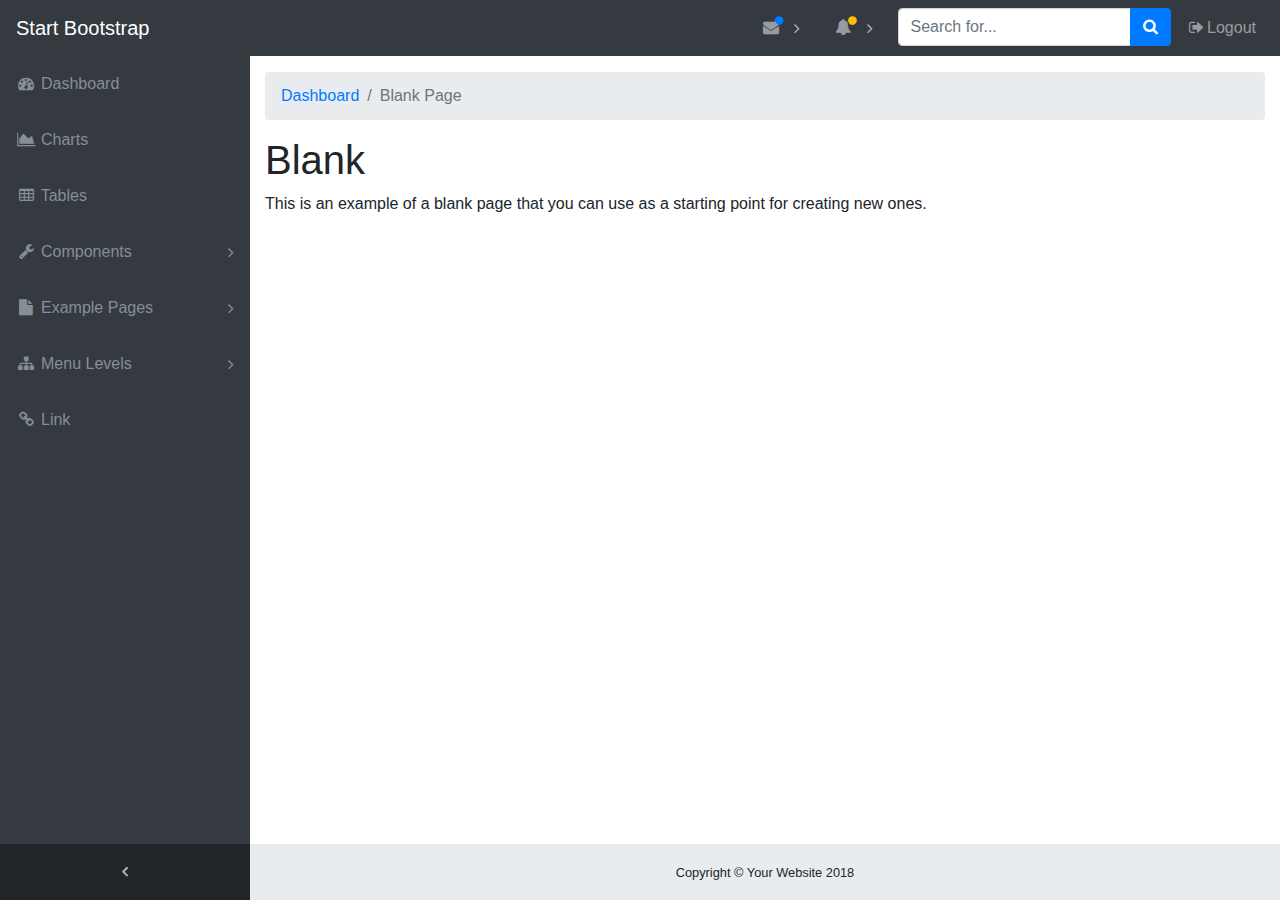
<file: admin/blank.html>
<!DOCTYPE html>
<html lang="en">

<head>
  <meta charset="utf-8">
  <meta http-equiv="X-UA-Compatible" content="IE=edge">
  <meta name="viewport" content="width=device-width, initial-scale=1, shrink-to-fit=no">
  <meta name="description" content="">
  <meta name="author" content="">
  <title>SB Admin - Start Bootstrap Template</title>
  <!-- Bootstrap core CSS-->
  <link href="vendor/bootstrap/css/bootstrap.min.css" rel="stylesheet">
  <!-- Custom fonts for this template-->
  <link href="vendor/font-awesome/css/font-awesome.min.css" rel="stylesheet" type="text/css">
  <!-- Custom styles for this template-->
  <link href="css/sb-admin.css" rel="stylesheet">
</head>

<body class="fixed-nav sticky-footer bg-dark" id="page-top">
  <!-- Navigation-->
  <nav class="navbar navbar-expand-lg navbar-dark bg-dark fixed-top" id="mainNav">
    <a class="navbar-brand" href="index.html">Start Bootstrap</a>
    <button class="navbar-toggler navbar-toggler-right" type="button" data-toggle="collapse" data-target="#navbarResponsive" aria-controls="navbarResponsive" aria-expanded="false" aria-label="Toggle navigation">
      <span class="navbar-toggler-icon"></span>
    </button>
    <div class="collapse navbar-collapse" id="navbarResponsive">
      <ul class="navbar-nav navbar-sidenav" id="exampleAccordion">
        <li class="nav-item" data-toggle="tooltip" data-placement="right" title="Dashboard">
          <a class="nav-link" href="index.html">
            <i class="fa fa-fw fa-dashboard"></i>
            <span class="nav-link-text">Dashboard</span>
          </a>
        </li>
        <li class="nav-item" data-toggle="tooltip" data-placement="right" title="Charts">
          <a class="nav-link" href="charts.html">
            <i class="fa fa-fw fa-area-chart"></i>
            <span class="nav-link-text">Charts</span>
          </a>
        </li>
        <li class="nav-item" data-toggle="tooltip" data-placement="right" title="Tables">
          <a class="nav-link" href="tables.html">
            <i class="fa fa-fw fa-table"></i>
            <span class="nav-link-text">Tables</span>
          </a>
        </li>
        <li class="nav-item" data-toggle="tooltip" data-placement="right" title="Components">
          <a class="nav-link nav-link-collapse collapsed" data-toggle="collapse" href="#collapseComponents" data-parent="#exampleAccordion">
            <i class="fa fa-fw fa-wrench"></i>
            <span class="nav-link-text">Components</span>
          </a>
          <ul class="sidenav-second-level collapse" id="collapseComponents">
            <li>
              <a href="navbar.html">Navbar</a>
            </li>
            <li>
              <a href="cards.html">Cards</a>
            </li>
          </ul>
        </li>
        <li class="nav-item" data-toggle="tooltip" data-placement="right" title="Example Pages">
          <a class="nav-link nav-link-collapse collapsed" data-toggle="collapse" href="#collapseExamplePages" data-parent="#exampleAccordion">
            <i class="fa fa-fw fa-file"></i>
            <span class="nav-link-text">Example Pages</span>
          </a>
          <ul class="sidenav-second-level collapse" id="collapseExamplePages">
            <li>
              <a href="login.html">Login Page</a>
            </li>
            <li>
              <a href="register.html">Registration Page</a>
            </li>
            <li>
              <a href="forgot-password.html">Forgot Password Page</a>
            </li>
            <li>
              <a href="blank.html">Blank Page</a>
            </li>
          </ul>
        </li>
        <li class="nav-item" data-toggle="tooltip" data-placement="right" title="Menu Levels">
          <a class="nav-link nav-link-collapse collapsed" data-toggle="collapse" href="#collapseMulti" data-parent="#exampleAccordion">
            <i class="fa fa-fw fa-sitemap"></i>
            <span class="nav-link-text">Menu Levels</span>
          </a>
          <ul class="sidenav-second-level collapse" id="collapseMulti">
            <li>
              <a href="#">Second Level Item</a>
            </li>
            <li>
              <a href="#">Second Level Item</a>
            </li>
            <li>
              <a href="#">Second Level Item</a>
            </li>
            <li>
              <a class="nav-link-collapse collapsed" data-toggle="collapse" href="#collapseMulti2">Third Level</a>
              <ul class="sidenav-third-level collapse" id="collapseMulti2">
                <li>
                  <a href="#">Third Level Item</a>
                </li>
                <li>
                  <a href="#">Third Level Item</a>
                </li>
                <li>
                  <a href="#">Third Level Item</a>
                </li>
              </ul>
            </li>
          </ul>
        </li>
        <li class="nav-item" data-toggle="tooltip" data-placement="right" title="Link">
          <a class="nav-link" href="#">
            <i class="fa fa-fw fa-link"></i>
            <span class="nav-link-text">Link</span>
          </a>
        </li>
      </ul>
      <ul class="navbar-nav sidenav-toggler">
        <li class="nav-item">
          <a class="nav-link text-center" id="sidenavToggler">
            <i class="fa fa-fw fa-angle-left"></i>
          </a>
        </li>
      </ul>
      <ul class="navbar-nav ml-auto">
        <li class="nav-item dropdown">
          <a class="nav-link dropdown-toggle mr-lg-2" id="messagesDropdown" href="#" data-toggle="dropdown" aria-haspopup="true" aria-expanded="false">
            <i class="fa fa-fw fa-envelope"></i>
            <span class="d-lg-none">Messages
              <span class="badge badge-pill badge-primary">12 New</span>
            </span>
            <span class="indicator text-primary d-none d-lg-block">
              <i class="fa fa-fw fa-circle"></i>
            </span>
          </a>
          <div class="dropdown-menu" aria-labelledby="messagesDropdown">
            <h6 class="dropdown-header">New Messages:</h6>
            <div class="dropdown-divider"></div>
            <a class="dropdown-item" href="#">
              <strong>David Miller</strong>
              <span class="small float-right text-muted">11:21 AM</span>
              <div class="dropdown-message small">Hey there! This new version of SB Admin is pretty awesome! These messages clip off when they reach the end of the box so they don't overflow over to the sides!</div>
            </a>
            <div class="dropdown-divider"></div>
            <a class="dropdown-item" href="#">
              <strong>Jane Smith</strong>
              <span class="small float-right text-muted">11:21 AM</span>
              <div class="dropdown-message small">I was wondering if you could meet for an appointment at 3:00 instead of 4:00. Thanks!</div>
            </a>
            <div class="dropdown-divider"></div>
            <a class="dropdown-item" href="#">
              <strong>John Doe</strong>
              <span class="small float-right text-muted">11:21 AM</span>
              <div class="dropdown-message small">I've sent the final files over to you for review. When you're able to sign off of them let me know and we can discuss distribution.</div>
            </a>
            <div class="dropdown-divider"></div>
            <a class="dropdown-item small" href="#">View all messages</a>
          </div>
        </li>
        <li class="nav-item dropdown">
          <a class="nav-link dropdown-toggle mr-lg-2" id="alertsDropdown" href="#" data-toggle="dropdown" aria-haspopup="true" aria-expanded="false">
            <i class="fa fa-fw fa-bell"></i>
            <span class="d-lg-none">Alerts
              <span class="badge badge-pill badge-warning">6 New</span>
            </span>
            <span class="indicator text-warning d-none d-lg-block">
              <i class="fa fa-fw fa-circle"></i>
            </span>
          </a>
          <div class="dropdown-menu" aria-labelledby="alertsDropdown">
            <h6 class="dropdown-header">New Alerts:</h6>
            <div class="dropdown-divider"></div>
            <a class="dropdown-item" href="#">
              <span class="text-success">
                <strong>
                  <i class="fa fa-long-arrow-up fa-fw"></i>Status Update</strong>
              </span>
              <span class="small float-right text-muted">11:21 AM</span>
              <div class="dropdown-message small">This is an automated server response message. All systems are online.</div>
            </a>
            <div class="dropdown-divider"></div>
            <a class="dropdown-item" href="#">
              <span class="text-danger">
                <strong>
                  <i class="fa fa-long-arrow-down fa-fw"></i>Status Update</strong>
              </span>
              <span class="small float-right text-muted">11:21 AM</span>
              <div class="dropdown-message small">This is an automated server response message. All systems are online.</div>
            </a>
            <div class="dropdown-divider"></div>
            <a class="dropdown-item" href="#">
              <span class="text-success">
                <strong>
                  <i class="fa fa-long-arrow-up fa-fw"></i>Status Update</strong>
              </span>
              <span class="small float-right text-muted">11:21 AM</span>
              <div class="dropdown-message small">This is an automated server response message. All systems are online.</div>
            </a>
            <div class="dropdown-divider"></div>
            <a class="dropdown-item small" href="#">View all alerts</a>
          </div>
        </li>
        <li class="nav-item">
          <form class="form-inline my-2 my-lg-0 mr-lg-2">
            <div class="input-group">
              <input class="form-control" type="text" placeholder="Search for...">
              <span class="input-group-append">
                <button class="btn btn-primary" type="button">
                  <i class="fa fa-search"></i>
                </button>
              </span>
            </div>
          </form>
        </li>
        <li class="nav-item">
          <a class="nav-link" data-toggle="modal" data-target="#exampleModal">
            <i class="fa fa-fw fa-sign-out"></i>Logout</a>
        </li>
      </ul>
    </div>
  </nav>
  <div class="content-wrapper">
    <div class="container-fluid">
      <!-- Breadcrumbs-->
      <ol class="breadcrumb">
        <li class="breadcrumb-item">
          <a href="index.html">Dashboard</a>
        </li>
        <li class="breadcrumb-item active">Blank Page</li>
      </ol>
      <div class="row">
        <div class="col-12">
          <h1>Blank</h1>
          <p>This is an example of a blank page that you can use as a starting point for creating new ones.</p>
        </div>
      </div>
    </div>
    <!-- /.container-fluid-->
    <!-- /.content-wrapper-->
    <footer class="sticky-footer">
      <div class="container">
        <div class="text-center">
          <small>Copyright © Your Website 2018</small>
        </div>
      </div>
    </footer>
    <!-- Scroll to Top Button-->
    <a class="scroll-to-top rounded" href="#page-top">
      <i class="fa fa-angle-up"></i>
    </a>
    <!-- Logout Modal-->
    <div class="modal fade" id="exampleModal" tabindex="-1" role="dialog" aria-labelledby="exampleModalLabel" aria-hidden="true">
      <div class="modal-dialog" role="document">
        <div class="modal-content">
          <div class="modal-header">
            <h5 class="modal-title" id="exampleModalLabel">Ready to Leave?</h5>
            <button class="close" type="button" data-dismiss="modal" aria-label="Close">
              <span aria-hidden="true">×</span>
            </button>
          </div>
          <div class="modal-body">Select "Logout" below if you are ready to end your current session.</div>
          <div class="modal-footer">
            <button class="btn btn-secondary" type="button" data-dismiss="modal">Cancel</button>
            <a class="btn btn-primary" href="login.html">Logout</a>
          </div>
        </div>
      </div>
    </div>
    <!-- Bootstrap core JavaScript-->
    <script src="vendor/jquery/jquery.min.js"></script>
    <script src="vendor/bootstrap/js/bootstrap.bundle.min.js"></script>
    <!-- Core plugin JavaScript-->
    <script src="vendor/jquery-easing/jquery.easing.min.js"></script>
    <!-- Custom scripts for all pages-->
    <script src="js/sb-admin.min.js"></script>
  </div>
</body>

</html>
</file>
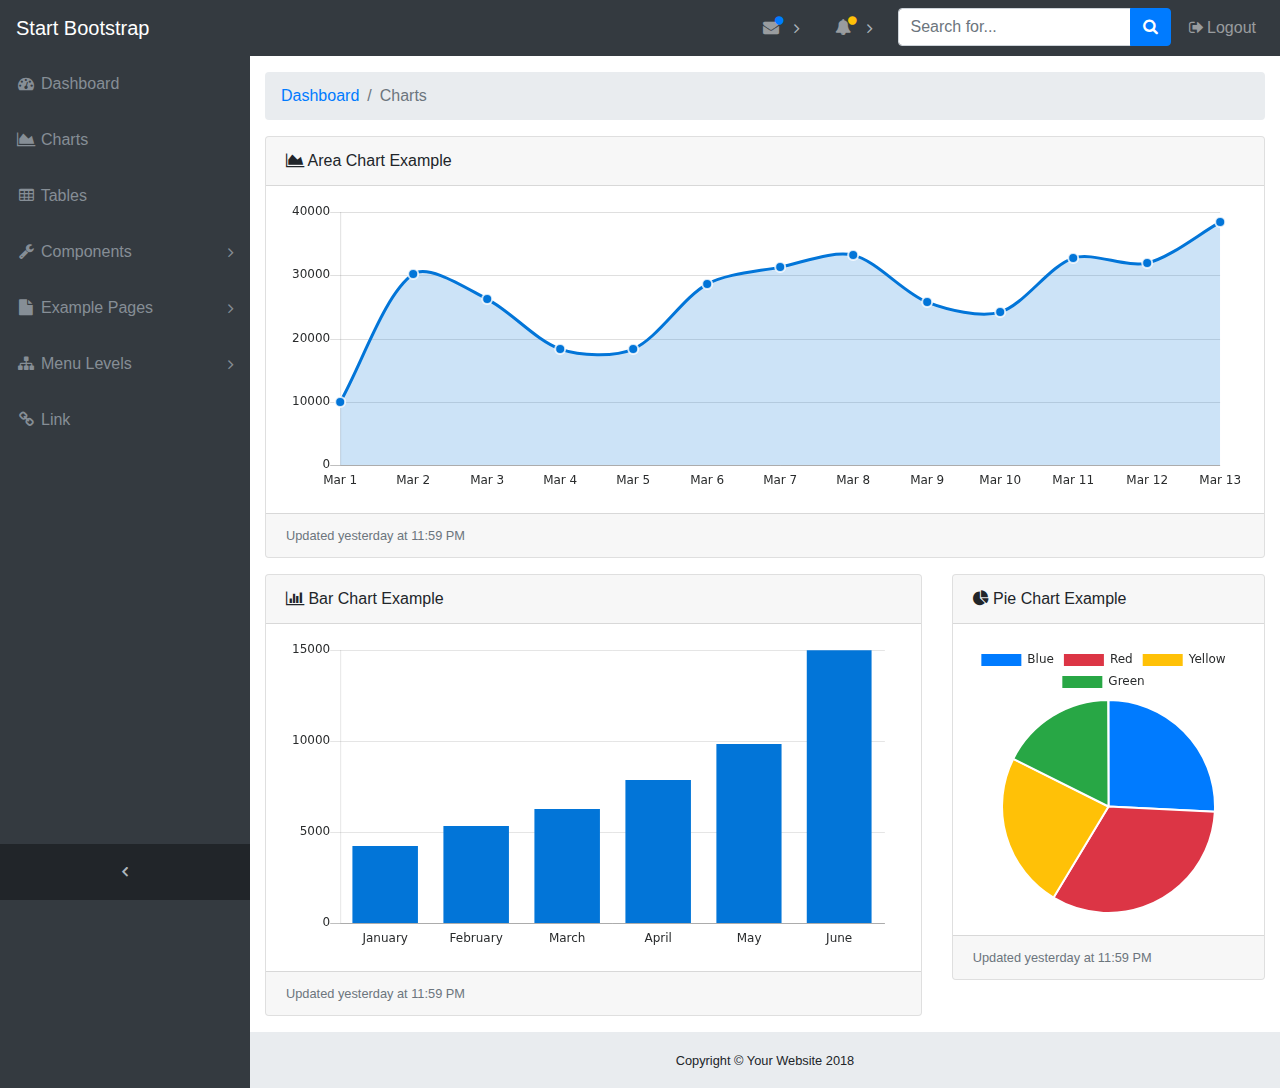
<file: admin/charts.html>
<!DOCTYPE html>
<html lang="en">

<head>
  <meta charset="utf-8">
  <meta http-equiv="X-UA-Compatible" content="IE=edge">
  <meta name="viewport" content="width=device-width, initial-scale=1, shrink-to-fit=no">
  <meta name="description" content="">
  <meta name="author" content="">
  <title>SB Admin - Start Bootstrap Template</title>
  <!-- Bootstrap core CSS-->
  <link href="vendor/bootstrap/css/bootstrap.min.css" rel="stylesheet">
  <!-- Custom fonts for this template-->
  <link href="vendor/font-awesome/css/font-awesome.min.css" rel="stylesheet" type="text/css">
  <!-- Custom styles for this template-->
  <link href="css/sb-admin.css" rel="stylesheet">
</head>

<body class="fixed-nav sticky-footer bg-dark" id="page-top">
  <!-- Navigation-->
  <nav class="navbar navbar-expand-lg navbar-dark bg-dark fixed-top" id="mainNav">
    <a class="navbar-brand" href="index.html">Start Bootstrap</a>
    <button class="navbar-toggler navbar-toggler-right" type="button" data-toggle="collapse" data-target="#navbarResponsive" aria-controls="navbarResponsive" aria-expanded="false" aria-label="Toggle navigation">
      <span class="navbar-toggler-icon"></span>
    </button>
    <div class="collapse navbar-collapse" id="navbarResponsive">
      <ul class="navbar-nav navbar-sidenav" id="exampleAccordion">
        <li class="nav-item" data-toggle="tooltip" data-placement="right" title="Dashboard">
          <a class="nav-link" href="index.html">
            <i class="fa fa-fw fa-dashboard"></i>
            <span class="nav-link-text">Dashboard</span>
          </a>
        </li>
        <li class="nav-item" data-toggle="tooltip" data-placement="right" title="Charts">
          <a class="nav-link" href="charts.html">
            <i class="fa fa-fw fa-area-chart"></i>
            <span class="nav-link-text">Charts</span>
          </a>
        </li>
        <li class="nav-item" data-toggle="tooltip" data-placement="right" title="Tables">
          <a class="nav-link" href="tables.html">
            <i class="fa fa-fw fa-table"></i>
            <span class="nav-link-text">Tables</span>
          </a>
        </li>
        <li class="nav-item" data-toggle="tooltip" data-placement="right" title="Components">
          <a class="nav-link nav-link-collapse collapsed" data-toggle="collapse" href="#collapseComponents" data-parent="#exampleAccordion">
            <i class="fa fa-fw fa-wrench"></i>
            <span class="nav-link-text">Components</span>
          </a>
          <ul class="sidenav-second-level collapse" id="collapseComponents">
            <li>
              <a href="navbar.html">Navbar</a>
            </li>
            <li>
              <a href="cards.html">Cards</a>
            </li>
          </ul>
        </li>
        <li class="nav-item" data-toggle="tooltip" data-placement="right" title="Example Pages">
          <a class="nav-link nav-link-collapse collapsed" data-toggle="collapse" href="#collapseExamplePages" data-parent="#exampleAccordion">
            <i class="fa fa-fw fa-file"></i>
            <span class="nav-link-text">Example Pages</span>
          </a>
          <ul class="sidenav-second-level collapse" id="collapseExamplePages">
            <li>
              <a href="login.html">Login Page</a>
            </li>
            <li>
              <a href="register.html">Registration Page</a>
            </li>
            <li>
              <a href="forgot-password.html">Forgot Password Page</a>
            </li>
            <li>
              <a href="blank.html">Blank Page</a>
            </li>
          </ul>
        </li>
        <li class="nav-item" data-toggle="tooltip" data-placement="right" title="Menu Levels">
          <a class="nav-link nav-link-collapse collapsed" data-toggle="collapse" href="#collapseMulti" data-parent="#exampleAccordion">
            <i class="fa fa-fw fa-sitemap"></i>
            <span class="nav-link-text">Menu Levels</span>
          </a>
          <ul class="sidenav-second-level collapse" id="collapseMulti">
            <li>
              <a href="#">Second Level Item</a>
            </li>
            <li>
              <a href="#">Second Level Item</a>
            </li>
            <li>
              <a href="#">Second Level Item</a>
            </li>
            <li>
              <a class="nav-link-collapse collapsed" data-toggle="collapse" href="#collapseMulti2">Third Level</a>
              <ul class="sidenav-third-level collapse" id="collapseMulti2">
                <li>
                  <a href="#">Third Level Item</a>
                </li>
                <li>
                  <a href="#">Third Level Item</a>
                </li>
                <li>
                  <a href="#">Third Level Item</a>
                </li>
              </ul>
            </li>
          </ul>
        </li>
        <li class="nav-item" data-toggle="tooltip" data-placement="right" title="Link">
          <a class="nav-link" href="#">
            <i class="fa fa-fw fa-link"></i>
            <span class="nav-link-text">Link</span>
          </a>
        </li>
      </ul>
      <ul class="navbar-nav sidenav-toggler">
        <li class="nav-item">
          <a class="nav-link text-center" id="sidenavToggler">
            <i class="fa fa-fw fa-angle-left"></i>
          </a>
        </li>
      </ul>
      <ul class="navbar-nav ml-auto">
        <li class="nav-item dropdown">
          <a class="nav-link dropdown-toggle mr-lg-2" id="messagesDropdown" href="#" data-toggle="dropdown" aria-haspopup="true" aria-expanded="false">
            <i class="fa fa-fw fa-envelope"></i>
            <span class="d-lg-none">Messages
              <span class="badge badge-pill badge-primary">12 New</span>
            </span>
            <span class="indicator text-primary d-none d-lg-block">
              <i class="fa fa-fw fa-circle"></i>
            </span>
          </a>
          <div class="dropdown-menu" aria-labelledby="messagesDropdown">
            <h6 class="dropdown-header">New Messages:</h6>
            <div class="dropdown-divider"></div>
            <a class="dropdown-item" href="#">
              <strong>David Miller</strong>
              <span class="small float-right text-muted">11:21 AM</span>
              <div class="dropdown-message small">Hey there! This new version of SB Admin is pretty awesome! These messages clip off when they reach the end of the box so they don't overflow over to the sides!</div>
            </a>
            <div class="dropdown-divider"></div>
            <a class="dropdown-item" href="#">
              <strong>Jane Smith</strong>
              <span class="small float-right text-muted">11:21 AM</span>
              <div class="dropdown-message small">I was wondering if you could meet for an appointment at 3:00 instead of 4:00. Thanks!</div>
            </a>
            <div class="dropdown-divider"></div>
            <a class="dropdown-item" href="#">
              <strong>John Doe</strong>
              <span class="small float-right text-muted">11:21 AM</span>
              <div class="dropdown-message small">I've sent the final files over to you for review. When you're able to sign off of them let me know and we can discuss distribution.</div>
            </a>
            <div class="dropdown-divider"></div>
            <a class="dropdown-item small" href="#">View all messages</a>
          </div>
        </li>
        <li class="nav-item dropdown">
          <a class="nav-link dropdown-toggle mr-lg-2" id="alertsDropdown" href="#" data-toggle="dropdown" aria-haspopup="true" aria-expanded="false">
            <i class="fa fa-fw fa-bell"></i>
            <span class="d-lg-none">Alerts
              <span class="badge badge-pill badge-warning">6 New</span>
            </span>
            <span class="indicator text-warning d-none d-lg-block">
              <i class="fa fa-fw fa-circle"></i>
            </span>
          </a>
          <div class="dropdown-menu" aria-labelledby="alertsDropdown">
            <h6 class="dropdown-header">New Alerts:</h6>
            <div class="dropdown-divider"></div>
            <a class="dropdown-item" href="#">
              <span class="text-success">
                <strong>
                  <i class="fa fa-long-arrow-up fa-fw"></i>Status Update</strong>
              </span>
              <span class="small float-right text-muted">11:21 AM</span>
              <div class="dropdown-message small">This is an automated server response message. All systems are online.</div>
            </a>
            <div class="dropdown-divider"></div>
            <a class="dropdown-item" href="#">
              <span class="text-danger">
                <strong>
                  <i class="fa fa-long-arrow-down fa-fw"></i>Status Update</strong>
              </span>
              <span class="small float-right text-muted">11:21 AM</span>
              <div class="dropdown-message small">This is an automated server response message. All systems are online.</div>
            </a>
            <div class="dropdown-divider"></div>
            <a class="dropdown-item" href="#">
              <span class="text-success">
                <strong>
                  <i class="fa fa-long-arrow-up fa-fw"></i>Status Update</strong>
              </span>
              <span class="small float-right text-muted">11:21 AM</span>
              <div class="dropdown-message small">This is an automated server response message. All systems are online.</div>
            </a>
            <div class="dropdown-divider"></div>
            <a class="dropdown-item small" href="#">View all alerts</a>
          </div>
        </li>
        <li class="nav-item">
          <form class="form-inline my-2 my-lg-0 mr-lg-2">
            <div class="input-group">
              <input class="form-control" type="text" placeholder="Search for...">
              <span class="input-group-append">
                <button class="btn btn-primary" type="button">
                  <i class="fa fa-search"></i>
                </button>
              </span>
            </div>
          </form>
        </li>
        <li class="nav-item">
          <a class="nav-link" data-toggle="modal" data-target="#exampleModal">
            <i class="fa fa-fw fa-sign-out"></i>Logout</a>
        </li>
      </ul>
    </div>
  </nav>
  <div class="content-wrapper">
    <div class="container-fluid">
      <!-- Breadcrumbs-->
      <ol class="breadcrumb">
        <li class="breadcrumb-item">
          <a href="#">Dashboard</a>
        </li>
        <li class="breadcrumb-item active">Charts</li>
      </ol>
      <!-- Area Chart Example-->
      <div class="card mb-3">
        <div class="card-header">
          <i class="fa fa-area-chart"></i> Area Chart Example</div>
        <div class="card-body">
          <canvas id="myAreaChart" width="100%" height="30"></canvas>
        </div>
        <div class="card-footer small text-muted">Updated yesterday at 11:59 PM</div>
      </div>
      <div class="row">
        <div class="col-lg-8">
          <!-- Example Bar Chart Card-->
          <div class="card mb-3">
            <div class="card-header">
              <i class="fa fa-bar-chart"></i> Bar Chart Example</div>
            <div class="card-body">
              <canvas id="myBarChart" width="100" height="50"></canvas>
            </div>
            <div class="card-footer small text-muted">Updated yesterday at 11:59 PM</div>
          </div>
        </div>
        <div class="col-lg-4">
          <!-- Example Pie Chart Card-->
          <div class="card mb-3">
            <div class="card-header">
              <i class="fa fa-pie-chart"></i> Pie Chart Example</div>
            <div class="card-body">
              <canvas id="myPieChart" width="100%" height="100"></canvas>
            </div>
            <div class="card-footer small text-muted">Updated yesterday at 11:59 PM</div>
          </div>
        </div>
      </div>
    </div>
    <!-- /.container-fluid-->
    <!-- /.content-wrapper-->
    <footer class="sticky-footer">
      <div class="container">
        <div class="text-center">
          <small>Copyright © Your Website 2018</small>
        </div>
      </div>
    </footer>
    <!-- Scroll to Top Button-->
    <a class="scroll-to-top rounded" href="#page-top">
      <i class="fa fa-angle-up"></i>
    </a>
    <!-- Logout Modal-->
    <div class="modal fade" id="exampleModal" tabindex="-1" role="dialog" aria-labelledby="exampleModalLabel" aria-hidden="true">
      <div class="modal-dialog" role="document">
        <div class="modal-content">
          <div class="modal-header">
            <h5 class="modal-title" id="exampleModalLabel">Ready to Leave?</h5>
            <button class="close" type="button" data-dismiss="modal" aria-label="Close">
              <span aria-hidden="true">×</span>
            </button>
          </div>
          <div class="modal-body">Select "Logout" below if you are ready to end your current session.</div>
          <div class="modal-footer">
            <button class="btn btn-secondary" type="button" data-dismiss="modal">Cancel</button>
            <a class="btn btn-primary" href="login.html">Logout</a>
          </div>
        </div>
      </div>
    </div>
    <!-- Bootstrap core JavaScript-->
    <script src="vendor/jquery/jquery.min.js"></script>
    <script src="vendor/bootstrap/js/bootstrap.bundle.min.js"></script>
    <!-- Core plugin JavaScript-->
    <script src="vendor/jquery-easing/jquery.easing.min.js"></script>
    <!-- Page level plugin JavaScript-->
    <script src="vendor/chart.js/Chart.min.js"></script>
    <!-- Custom scripts for all pages-->
    <script src="js/sb-admin.min.js"></script>
    <!-- Custom scripts for this page-->
    <script src="js/sb-admin-charts.min.js"></script>
  </div>
</body>

</html>
</file>
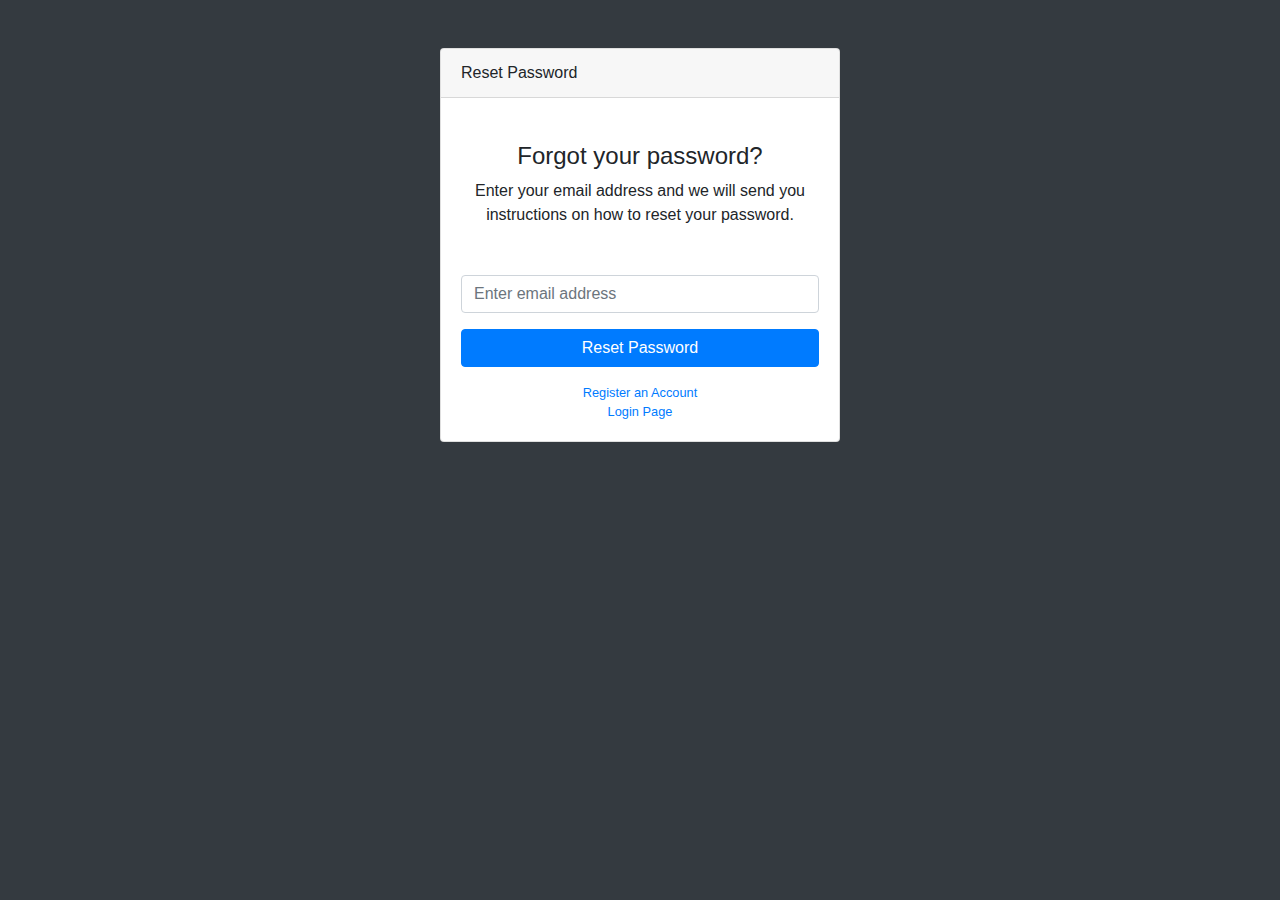
<file: admin/forgot-password.html>
<!DOCTYPE html>
<html lang="en">

<head>
  <meta charset="utf-8">
  <meta http-equiv="X-UA-Compatible" content="IE=edge">
  <meta name="viewport" content="width=device-width, initial-scale=1, shrink-to-fit=no">
  <meta name="description" content="">
  <meta name="author" content="">
  <title>SB Admin - Start Bootstrap Template</title>
  <!-- Bootstrap core CSS-->
  <link href="vendor/bootstrap/css/bootstrap.min.css" rel="stylesheet">
  <!-- Custom fonts for this template-->
  <link href="vendor/font-awesome/css/font-awesome.min.css" rel="stylesheet" type="text/css">
  <!-- Custom styles for this template-->
  <link href="css/sb-admin.css" rel="stylesheet">
</head>

<body class="bg-dark">
  <div class="container">
    <div class="card card-login mx-auto mt-5">
      <div class="card-header">Reset Password</div>
      <div class="card-body">
        <div class="text-center mt-4 mb-5">
          <h4>Forgot your password?</h4>
          <p>Enter your email address and we will send you instructions on how to reset your password.</p>
        </div>
        <form>
          <div class="form-group">
            <input class="form-control" id="exampleInputEmail1" type="email" aria-describedby="emailHelp" placeholder="Enter email address">
          </div>
          <a class="btn btn-primary btn-block" href="login.html">Reset Password</a>
        </form>
        <div class="text-center">
          <a class="d-block small mt-3" href="register.html">Register an Account</a>
          <a class="d-block small" href="login.html">Login Page</a>
        </div>
      </div>
    </div>
  </div>
  <!-- Bootstrap core JavaScript-->
  <script src="vendor/jquery/jquery.min.js"></script>
  <script src="vendor/bootstrap/js/bootstrap.bundle.min.js"></script>
  <!-- Core plugin JavaScript-->
  <script src="vendor/jquery-easing/jquery.easing.min.js"></script>
</body>

</html>
</file>
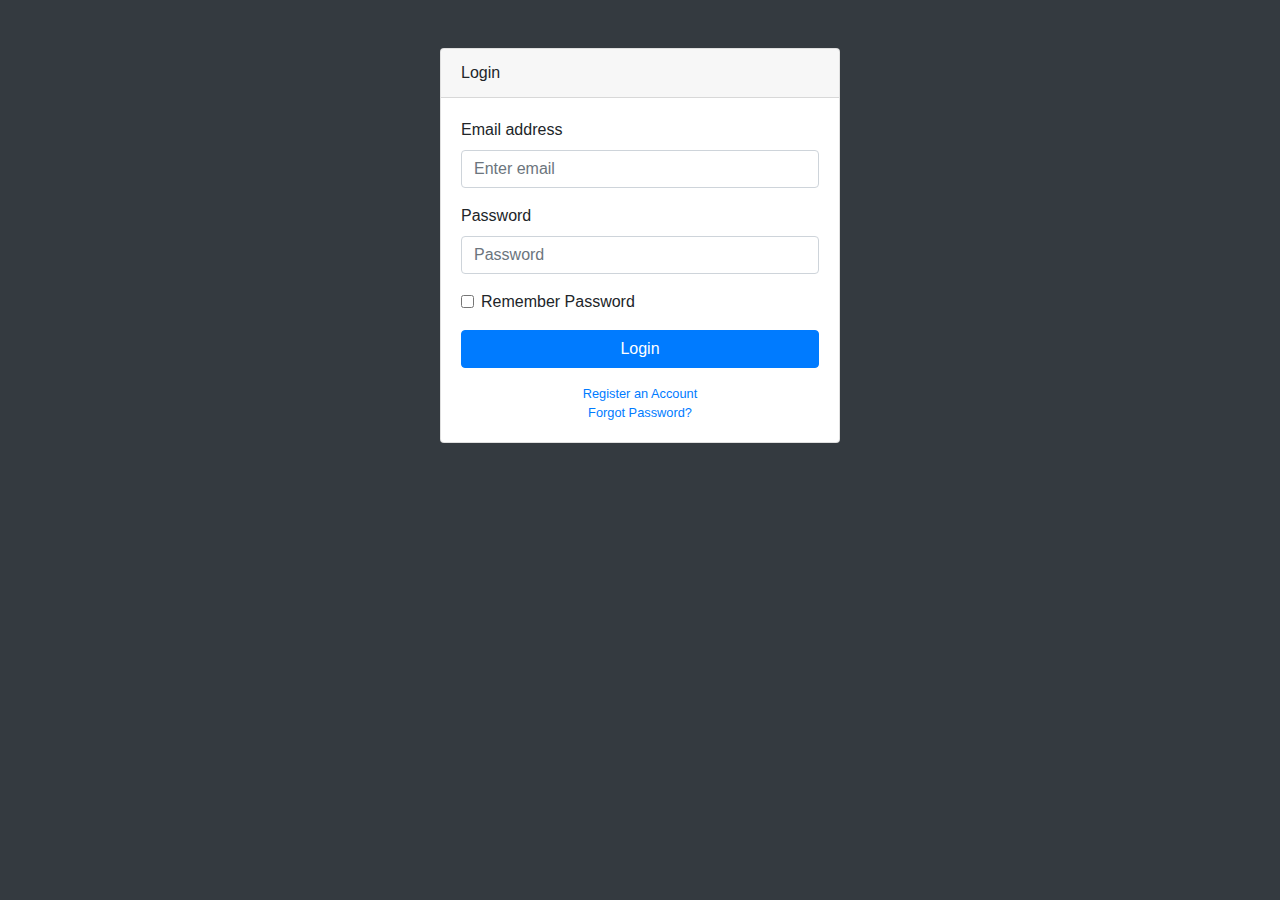
<file: admin/login.html>
<!DOCTYPE html>
<html lang="en">

<head>
  <meta charset="utf-8">
  <meta http-equiv="X-UA-Compatible" content="IE=edge">
  <meta name="viewport" content="width=device-width, initial-scale=1, shrink-to-fit=no">
  <meta name="description" content="">
  <meta name="author" content="">
  <title>SB Admin - Start Bootstrap Template</title>
  <!-- Bootstrap core CSS-->
  <link href="vendor/bootstrap/css/bootstrap.min.css" rel="stylesheet">
  <!-- Custom fonts for this template-->
  <link href="vendor/font-awesome/css/font-awesome.min.css" rel="stylesheet" type="text/css">
  <!-- Custom styles for this template-->
  <link href="css/sb-admin.css" rel="stylesheet">
</head>

<body class="bg-dark">
  <div class="container">
    <div class="card card-login mx-auto mt-5">
      <div class="card-header">Login</div>
      <div class="card-body">
        <form>
          <div class="form-group">
            <label for="exampleInputEmail1">Email address</label>
            <input class="form-control" id="exampleInputEmail1" type="email" aria-describedby="emailHelp" placeholder="Enter email">
          </div>
          <div class="form-group">
            <label for="exampleInputPassword1">Password</label>
            <input class="form-control" id="exampleInputPassword1" type="password" placeholder="Password">
          </div>
          <div class="form-group">
            <div class="form-check">
              <label class="form-check-label">
                <input class="form-check-input" type="checkbox"> Remember Password</label>
            </div>
          </div>
          <a class="btn btn-primary btn-block" href="index.html">Login</a>
        </form>
        <div class="text-center">
          <a class="d-block small mt-3" href="register.html">Register an Account</a>
          <a class="d-block small" href="forgot-password.html">Forgot Password?</a>
        </div>
      </div>
    </div>
  </div>
  <!-- Bootstrap core JavaScript-->
  <script src="vendor/jquery/jquery.min.js"></script>
  <script src="vendor/bootstrap/js/bootstrap.bundle.min.js"></script>
  <!-- Core plugin JavaScript-->
  <script src="vendor/jquery-easing/jquery.easing.min.js"></script>
</body>

</html>
</file>
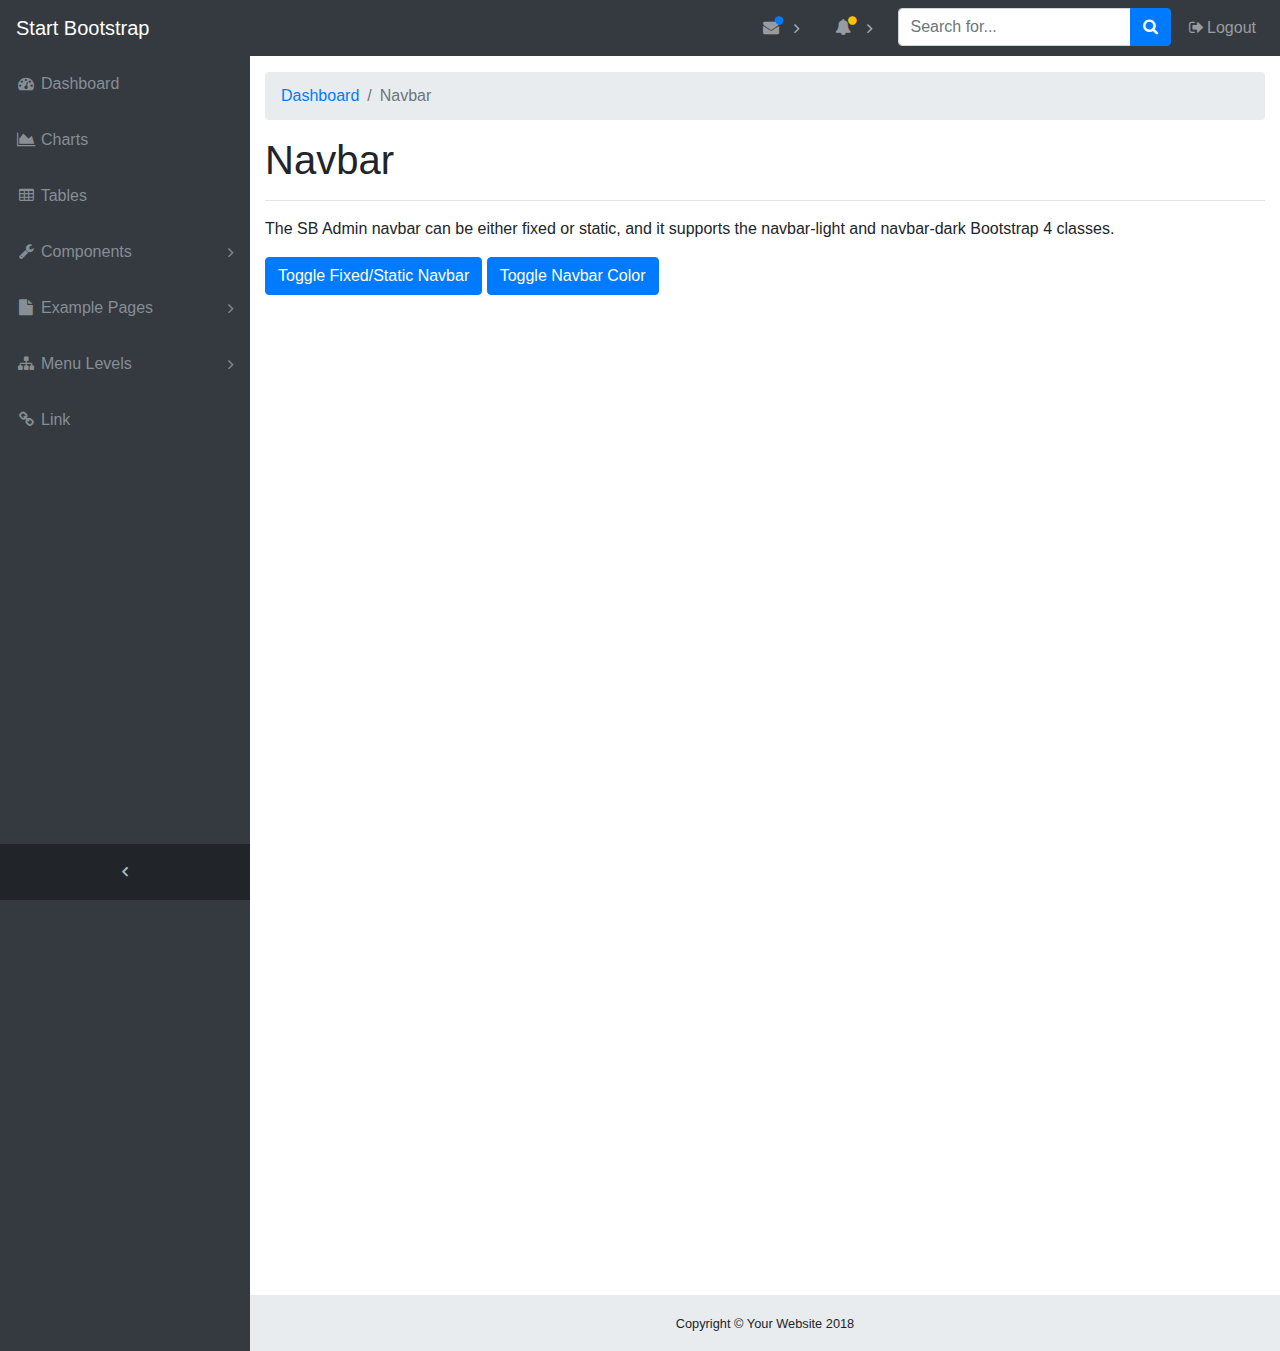
<file: admin/navbar.html>
<!DOCTYPE html>
<html lang="en">

<head>
  <meta charset="utf-8">
  <meta http-equiv="X-UA-Compatible" content="IE=edge">
  <meta name="viewport" content="width=device-width, initial-scale=1, shrink-to-fit=no">
  <meta name="description" content="">
  <meta name="author" content="">
  <title>SB Admin - Start Bootstrap Template</title>
  <!-- Bootstrap core CSS-->
  <link href="vendor/bootstrap/css/bootstrap.min.css" rel="stylesheet">
  <!-- Custom fonts for this template-->
  <link href="vendor/font-awesome/css/font-awesome.min.css" rel="stylesheet" type="text/css">
  <!-- Custom styles for this template-->
  <link href="css/sb-admin.css" rel="stylesheet">
</head>

<body class="fixed-nav sticky-footer bg-dark" id="page-top">
  <!-- Navigation-->
  <nav class="navbar navbar-expand-lg navbar-dark bg-dark fixed-top" id="mainNav">
    <a class="navbar-brand" href="index.html">Start Bootstrap</a>
    <button class="navbar-toggler navbar-toggler-right" type="button" data-toggle="collapse" data-target="#navbarResponsive" aria-controls="navbarResponsive" aria-expanded="false" aria-label="Toggle navigation">
      <span class="navbar-toggler-icon"></span>
    </button>
    <div class="collapse navbar-collapse" id="navbarResponsive">
      <ul class="navbar-nav navbar-sidenav" id="exampleAccordion">
        <li class="nav-item" data-toggle="tooltip" data-placement="right" title="Dashboard">
          <a class="nav-link" href="index.html">
            <i class="fa fa-fw fa-dashboard"></i>
            <span class="nav-link-text">Dashboard</span>
          </a>
        </li>
        <li class="nav-item" data-toggle="tooltip" data-placement="right" title="Charts">
          <a class="nav-link" href="charts.html">
            <i class="fa fa-fw fa-area-chart"></i>
            <span class="nav-link-text">Charts</span>
          </a>
        </li>
        <li class="nav-item" data-toggle="tooltip" data-placement="right" title="Tables">
          <a class="nav-link" href="tables.html">
            <i class="fa fa-fw fa-table"></i>
            <span class="nav-link-text">Tables</span>
          </a>
        </li>
        <li class="nav-item" data-toggle="tooltip" data-placement="right" title="Components">
          <a class="nav-link nav-link-collapse collapsed" data-toggle="collapse" href="#collapseComponents" data-parent="#exampleAccordion">
            <i class="fa fa-fw fa-wrench"></i>
            <span class="nav-link-text">Components</span>
          </a>
          <ul class="sidenav-second-level collapse" id="collapseComponents">
            <li>
              <a href="navbar.html">Navbar</a>
            </li>
            <li>
              <a href="cards.html">Cards</a>
            </li>
          </ul>
        </li>
        <li class="nav-item" data-toggle="tooltip" data-placement="right" title="Example Pages">
          <a class="nav-link nav-link-collapse collapsed" data-toggle="collapse" href="#collapseExamplePages" data-parent="#exampleAccordion">
            <i class="fa fa-fw fa-file"></i>
            <span class="nav-link-text">Example Pages</span>
          </a>
          <ul class="sidenav-second-level collapse" id="collapseExamplePages">
            <li>
              <a href="login.html">Login Page</a>
            </li>
            <li>
              <a href="register.html">Registration Page</a>
            </li>
            <li>
              <a href="forgot-password.html">Forgot Password Page</a>
            </li>
            <li>
              <a href="blank.html">Blank Page</a>
            </li>
          </ul>
        </li>
        <li class="nav-item" data-toggle="tooltip" data-placement="right" title="Menu Levels">
          <a class="nav-link nav-link-collapse collapsed" data-toggle="collapse" href="#collapseMulti" data-parent="#exampleAccordion">
            <i class="fa fa-fw fa-sitemap"></i>
            <span class="nav-link-text">Menu Levels</span>
          </a>
          <ul class="sidenav-second-level collapse" id="collapseMulti">
            <li>
              <a href="#">Second Level Item</a>
            </li>
            <li>
              <a href="#">Second Level Item</a>
            </li>
            <li>
              <a href="#">Second Level Item</a>
            </li>
            <li>
              <a class="nav-link-collapse collapsed" data-toggle="collapse" href="#collapseMulti2">Third Level</a>
              <ul class="sidenav-third-level collapse" id="collapseMulti2">
                <li>
                  <a href="#">Third Level Item</a>
                </li>
                <li>
                  <a href="#">Third Level Item</a>
                </li>
                <li>
                  <a href="#">Third Level Item</a>
                </li>
              </ul>
            </li>
          </ul>
        </li>
        <li class="nav-item" data-toggle="tooltip" data-placement="right" title="Link">
          <a class="nav-link" href="#">
            <i class="fa fa-fw fa-link"></i>
            <span class="nav-link-text">Link</span>
          </a>
        </li>
      </ul>
      <ul class="navbar-nav sidenav-toggler">
        <li class="nav-item">
          <a class="nav-link text-center" id="sidenavToggler">
            <i class="fa fa-fw fa-angle-left"></i>
          </a>
        </li>
      </ul>
      <ul class="navbar-nav ml-auto">
        <li class="nav-item dropdown">
          <a class="nav-link dropdown-toggle mr-lg-2" id="messagesDropdown" href="#" data-toggle="dropdown" aria-haspopup="true" aria-expanded="false">
            <i class="fa fa-fw fa-envelope"></i>
            <span class="d-lg-none">Messages
              <span class="badge badge-pill badge-primary">12 New</span>
            </span>
            <span class="indicator text-primary d-none d-lg-block">
              <i class="fa fa-fw fa-circle"></i>
            </span>
          </a>
          <div class="dropdown-menu" aria-labelledby="messagesDropdown">
            <h6 class="dropdown-header">New Messages:</h6>
            <div class="dropdown-divider"></div>
            <a class="dropdown-item" href="#">
              <strong>David Miller</strong>
              <span class="small float-right text-muted">11:21 AM</span>
              <div class="dropdown-message small">Hey there! This new version of SB Admin is pretty awesome! These messages clip off when they reach the end of the box so they don't overflow over to the sides!</div>
            </a>
            <div class="dropdown-divider"></div>
            <a class="dropdown-item" href="#">
              <strong>Jane Smith</strong>
              <span class="small float-right text-muted">11:21 AM</span>
              <div class="dropdown-message small">I was wondering if you could meet for an appointment at 3:00 instead of 4:00. Thanks!</div>
            </a>
            <div class="dropdown-divider"></div>
            <a class="dropdown-item" href="#">
              <strong>John Doe</strong>
              <span class="small float-right text-muted">11:21 AM</span>
              <div class="dropdown-message small">I've sent the final files over to you for review. When you're able to sign off of them let me know and we can discuss distribution.</div>
            </a>
            <div class="dropdown-divider"></div>
            <a class="dropdown-item small" href="#">View all messages</a>
          </div>
        </li>
        <li class="nav-item dropdown">
          <a class="nav-link dropdown-toggle mr-lg-2" id="alertsDropdown" href="#" data-toggle="dropdown" aria-haspopup="true" aria-expanded="false">
            <i class="fa fa-fw fa-bell"></i>
            <span class="d-lg-none">Alerts
              <span class="badge badge-pill badge-warning">6 New</span>
            </span>
            <span class="indicator text-warning d-none d-lg-block">
              <i class="fa fa-fw fa-circle"></i>
            </span>
          </a>
          <div class="dropdown-menu" aria-labelledby="alertsDropdown">
            <h6 class="dropdown-header">New Alerts:</h6>
            <div class="dropdown-divider"></div>
            <a class="dropdown-item" href="#">
              <span class="text-success">
                <strong>
                  <i class="fa fa-long-arrow-up fa-fw"></i>Status Update</strong>
              </span>
              <span class="small float-right text-muted">11:21 AM</span>
              <div class="dropdown-message small">This is an automated server response message. All systems are online.</div>
            </a>
            <div class="dropdown-divider"></div>
            <a class="dropdown-item" href="#">
              <span class="text-danger">
                <strong>
                  <i class="fa fa-long-arrow-down fa-fw"></i>Status Update</strong>
              </span>
              <span class="small float-right text-muted">11:21 AM</span>
              <div class="dropdown-message small">This is an automated server response message. All systems are online.</div>
            </a>
            <div class="dropdown-divider"></div>
            <a class="dropdown-item" href="#">
              <span class="text-success">
                <strong>
                  <i class="fa fa-long-arrow-up fa-fw"></i>Status Update</strong>
              </span>
              <span class="small float-right text-muted">11:21 AM</span>
              <div class="dropdown-message small">This is an automated server response message. All systems are online.</div>
            </a>
            <div class="dropdown-divider"></div>
            <a class="dropdown-item small" href="#">View all alerts</a>
          </div>
        </li>
        <li class="nav-item">
          <form class="form-inline my-2 my-lg-0 mr-lg-2">
            <div class="input-group">
              <input class="form-control" type="text" placeholder="Search for...">
              <span class="input-group-append">
                <button class="btn btn-primary" type="button">
                  <i class="fa fa-search"></i>
                </button>
              </span>
            </div>
          </form>
        </li>
        <li class="nav-item">
          <a class="nav-link" data-toggle="modal" data-target="#exampleModal">
            <i class="fa fa-fw fa-sign-out"></i>Logout</a>
        </li>
      </ul>
    </div>
  </nav>
  <div class="content-wrapper">
    <div class="container-fluid">
      <!-- Breadcrumbs-->
      <ol class="breadcrumb">
        <li class="breadcrumb-item">
          <a href="#">Dashboard</a>
        </li>
        <li class="breadcrumb-item active">Navbar</li>
      </ol>
      <h1>Navbar</h1>
      <hr>
      <p>The SB Admin navbar can be either fixed or static, and it supports the navbar-light and navbar-dark Bootstrap 4 classes.</p>
      <a class="btn btn-primary" href="#" id="toggleNavPosition">Toggle Fixed/Static Navbar</a>
      <a class="btn btn-primary" href="#" id="toggleNavColor">Toggle Navbar Color</a>
      <!-- Blank div to give the page height to preview the fixed vs. static navbar-->
      <div style="height: 1000px;"></div>
    </div>
    <!-- /.container-fluid-->
    <!-- /.content-wrapper-->
    <footer class="sticky-footer">
      <div class="container">
        <div class="text-center">
          <small>Copyright © Your Website 2018</small>
        </div>
      </div>
    </footer>
    <!-- Scroll to Top Button-->
    <a class="scroll-to-top rounded" href="#page-top">
      <i class="fa fa-angle-up"></i>
    </a>
    <!-- Logout Modal-->
    <div class="modal fade" id="exampleModal" tabindex="-1" role="dialog" aria-labelledby="exampleModalLabel" aria-hidden="true">
      <div class="modal-dialog" role="document">
        <div class="modal-content">
          <div class="modal-header">
            <h5 class="modal-title" id="exampleModalLabel">Ready to Leave?</h5>
            <button class="close" type="button" data-dismiss="modal" aria-label="Close">
              <span aria-hidden="true">×</span>
            </button>
          </div>
          <div class="modal-body">Select "Logout" below if you are ready to end your current session.</div>
          <div class="modal-footer">
            <button class="btn btn-secondary" type="button" data-dismiss="modal">Cancel</button>
            <a class="btn btn-primary" href="login.html">Logout</a>
          </div>
        </div>
      </div>
    </div>
    <!-- Bootstrap core JavaScript-->
    <script src="vendor/jquery/jquery.min.js"></script>
    <script src="vendor/bootstrap/js/bootstrap.bundle.min.js"></script>
    <!-- Core plugin JavaScript-->
    <script src="vendor/jquery-easing/jquery.easing.min.js"></script>
    <!-- Custom scripts for all pages-->
    <script src="js/sb-admin.min.js"></script>
    <!-- Custom scripts for this page-->
    <!-- Toggle between fixed and static navbar-->
    <script>
    $('#toggleNavPosition').click(function() {
      $('body').toggleClass('fixed-nav');
      $('nav').toggleClass('fixed-top static-top');
    });

    </script>
    <!-- Toggle between dark and light navbar-->
    <script>
    $('#toggleNavColor').click(function() {
      $('nav').toggleClass('navbar-dark navbar-light');
      $('nav').toggleClass('bg-dark bg-light');
      $('body').toggleClass('bg-dark bg-light');
    });

    </script>
  </div>
</body>

</html>
</file>
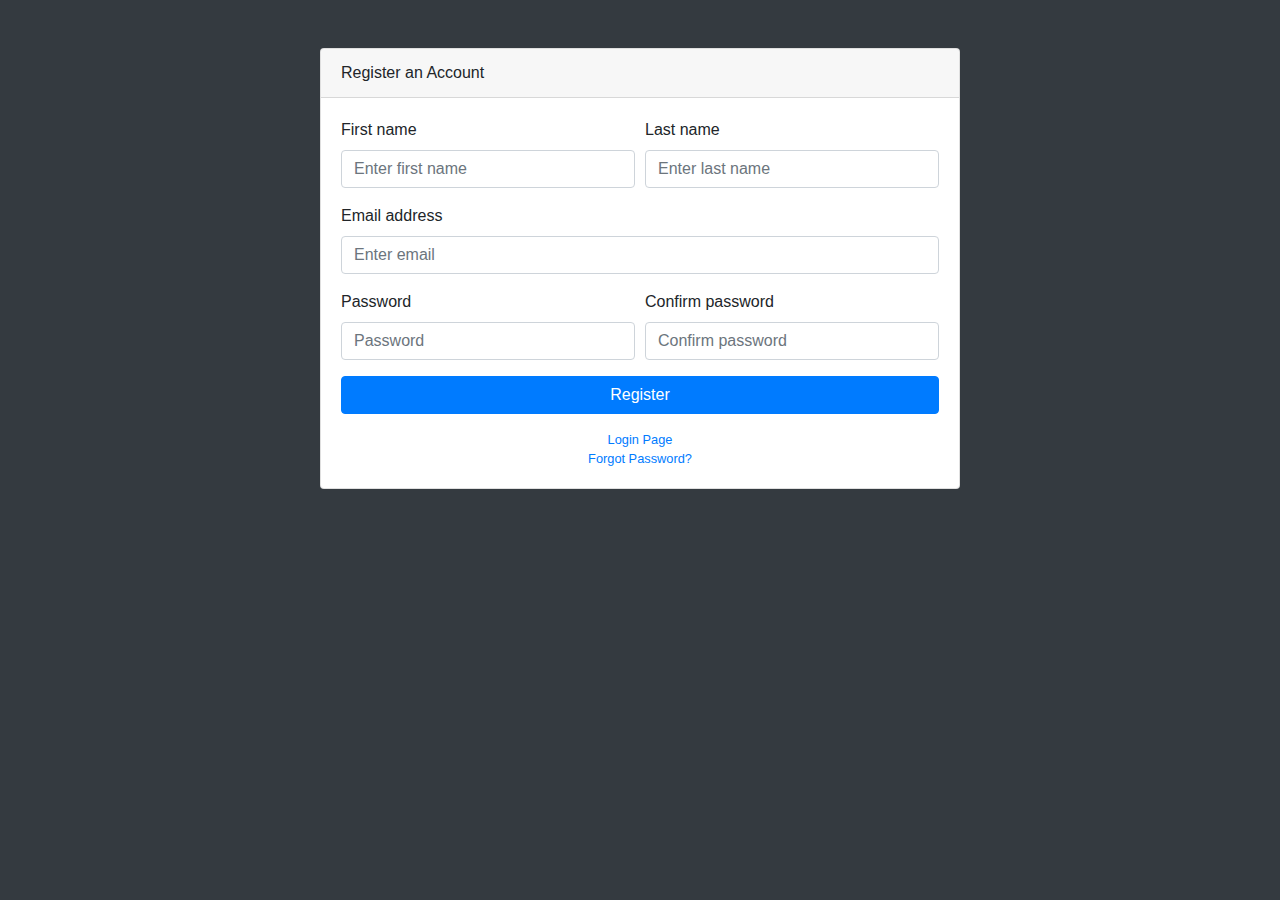
<file: admin/register.html>
<!DOCTYPE html>
<html lang="en">

<head>
  <meta charset="utf-8">
  <meta http-equiv="X-UA-Compatible" content="IE=edge">
  <meta name="viewport" content="width=device-width, initial-scale=1, shrink-to-fit=no">
  <meta name="description" content="">
  <meta name="author" content="">
  <title>SB Admin - Start Bootstrap Template</title>
  <!-- Bootstrap core CSS-->
  <link href="vendor/bootstrap/css/bootstrap.min.css" rel="stylesheet">
  <!-- Custom fonts for this template-->
  <link href="vendor/font-awesome/css/font-awesome.min.css" rel="stylesheet" type="text/css">
  <!-- Custom styles for this template-->
  <link href="css/sb-admin.css" rel="stylesheet">
</head>

<body class="bg-dark">
  <div class="container">
    <div class="card card-register mx-auto mt-5">
      <div class="card-header">Register an Account</div>
      <div class="card-body">
        <form>
          <div class="form-group">
            <div class="form-row">
              <div class="col-md-6">
                <label for="exampleInputName">First name</label>
                <input class="form-control" id="exampleInputName" type="text" aria-describedby="nameHelp" placeholder="Enter first name">
              </div>
              <div class="col-md-6">
                <label for="exampleInputLastName">Last name</label>
                <input class="form-control" id="exampleInputLastName" type="text" aria-describedby="nameHelp" placeholder="Enter last name">
              </div>
            </div>
          </div>
          <div class="form-group">
            <label for="exampleInputEmail1">Email address</label>
            <input class="form-control" id="exampleInputEmail1" type="email" aria-describedby="emailHelp" placeholder="Enter email">
          </div>
          <div class="form-group">
            <div class="form-row">
              <div class="col-md-6">
                <label for="exampleInputPassword1">Password</label>
                <input class="form-control" id="exampleInputPassword1" type="password" placeholder="Password">
              </div>
              <div class="col-md-6">
                <label for="exampleConfirmPassword">Confirm password</label>
                <input class="form-control" id="exampleConfirmPassword" type="password" placeholder="Confirm password">
              </div>
            </div>
          </div>
          <a class="btn btn-primary btn-block" href="login.html">Register</a>
        </form>
        <div class="text-center">
          <a class="d-block small mt-3" href="login.html">Login Page</a>
          <a class="d-block small" href="forgot-password.html">Forgot Password?</a>
        </div>
      </div>
    </div>
  </div>
  <!-- Bootstrap core JavaScript-->
  <script src="vendor/jquery/jquery.min.js"></script>
  <script src="vendor/bootstrap/js/bootstrap.bundle.min.js"></script>
  <!-- Core plugin JavaScript-->
  <script src="vendor/jquery-easing/jquery.easing.min.js"></script>
</body>

</html>
</file>
<file: admin/css/sb-admin.css>
html {
  position: relative;
  min-height: 100%;
}

body {
  overflow-x: hidden;
}

body.sticky-footer {
  margin-bottom: 56px;
}

body.sticky-footer .content-wrapper {
  min-height: calc(100vh - 56px - 56px);
}

body.fixed-nav {
  padding-top: 56px;
}

.content-wrapper {
  min-height: calc(100vh - 56px);
  padding-top: 1rem;
}

.scroll-to-top {
  position: fixed;
  right: 15px;
  bottom: 3px;
  display: none;
  width: 50px;
  height: 50px;
  text-align: center;
  color: white;
  background: rgba(52, 58, 64, 0.5);
  line-height: 45px;
}

.scroll-to-top:focus, .scroll-to-top:hover {
  color: white;
}

.scroll-to-top:hover {
  background: #343a40;
}

.scroll-to-top i {
  font-weight: 800;
}

.smaller {
  font-size: 0.7rem;
}

.o-hidden {
  overflow: hidden !important;
}

.z-0 {
  z-index: 0;
}

.z-1 {
  z-index: 1;
}

#mainNav .navbar-collapse {
  overflow: auto;
  max-height: 75vh;
}

#mainNav .navbar-collapse .navbar-nav .nav-item .nav-link {
  cursor: pointer;
}

#mainNav .navbar-collapse .navbar-sidenav .nav-link-collapse:after {
  float: right;
  content: '\f107';
  font-family: 'FontAwesome';
}

#mainNav .navbar-collapse .navbar-sidenav .nav-link-collapse.collapsed:after {
  content: '\f105';
}

#mainNav .navbar-collapse .navbar-sidenav .sidenav-second-level,
#mainNav .navbar-collapse .navbar-sidenav .sidenav-third-level {
  padding-left: 0;
}

#mainNav .navbar-collapse .navbar-sidenav .sidenav-second-level > li > a,
#mainNav .navbar-collapse .navbar-sidenav .sidenav-third-level > li > a {
  display: block;
  padding: 0.5em 0;
}

#mainNav .navbar-collapse .navbar-sidenav .sidenav-second-level > li > a:focus, #mainNav .navbar-collapse .navbar-sidenav .sidenav-second-level > li > a:hover,
#mainNav .navbar-collapse .navbar-sidenav .sidenav-third-level > li > a:focus,
#mainNav .navbar-collapse .navbar-sidenav .sidenav-third-level > li > a:hover {
  text-decoration: none;
}

#mainNav .navbar-collapse .navbar-sidenav .sidenav-second-level > li > a {
  padding-left: 1em;
}

#mainNav .navbar-collapse .navbar-sidenav .sidenav-third-level > li > a {
  padding-left: 2em;
}

#mainNav .navbar-collapse .sidenav-toggler {
  display: none;
}

#mainNav .navbar-collapse .navbar-nav > .nav-item.dropdown > .nav-link {
  position: relative;
  min-width: 45px;
}

#mainNav .navbar-collapse .navbar-nav > .nav-item.dropdown > .nav-link:after {
  float: right;
  width: auto;
  content: '\f105';
  border: none;
  font-family: 'FontAwesome';
}

#mainNav .navbar-collapse .navbar-nav > .nav-item.dropdown > .nav-link .indicator {
  position: absolute;
  top: 5px;
  left: 21px;
  font-size: 10px;
}

#mainNav .navbar-collapse .navbar-nav > .nav-item.dropdown.show > .nav-link:after {
  content: '\f107';
}

#mainNav .navbar-collapse .navbar-nav > .nav-item.dropdown .dropdown-menu > .dropdown-item > .dropdown-message {
  overflow: hidden;
  max-width: none;
  text-overflow: ellipsis;
}

@media (min-width: 992px) {
  #mainNav .navbar-brand {
    width: 250px;
  }
  #mainNav .navbar-collapse {
    overflow: visible;
    max-height: none;
  }
  #mainNav .navbar-collapse .navbar-sidenav {
    position: absolute;
    top: 0;
    left: 0;
    -webkit-flex-direction: column;
    -ms-flex-direction: column;
    flex-direction: column;
    margin-top: 56px;
  }
  #mainNav .navbar-collapse .navbar-sidenav > .nav-item {
    width: 250px;
    padding: 0;
  }
  #mainNav .navbar-collapse .navbar-sidenav > .nav-item > .nav-link {
    padding: 1em;
  }
  #mainNav .navbar-collapse .navbar-sidenav > .nav-item .sidenav-second-level,
  #mainNav .navbar-collapse .navbar-sidenav > .nav-item .sidenav-third-level {
    padding-left: 0;
    list-style: none;
  }
  #mainNav .navbar-collapse .navbar-sidenav > .nav-item .sidenav-second-level > li,
  #mainNav .navbar-collapse .navbar-sidenav > .nav-item .sidenav-third-level > li {
    width: 250px;
  }
  #mainNav .navbar-collapse .navbar-sidenav > .nav-item .sidenav-second-level > li > a,
  #mainNav .navbar-collapse .navbar-sidenav > .nav-item .sidenav-third-level > li > a {
    padding: 1em;
  }
  #mainNav .navbar-collapse .navbar-sidenav > .nav-item .sidenav-second-level > li > a {
    padding-left: 2.75em;
  }
  #mainNav .navbar-collapse .navbar-sidenav > .nav-item .sidenav-third-level > li > a {
    padding-left: 3.75em;
  }
  #mainNav .navbar-collapse .navbar-nav > .nav-item.dropdown > .nav-link {
    min-width: 0;
  }
  #mainNav .navbar-collapse .navbar-nav > .nav-item.dropdown > .nav-link:after {
    width: 24px;
    text-align: center;
  }
  #mainNav .navbar-collapse .navbar-nav > .nav-item.dropdown .dropdown-menu > .dropdown-item > .dropdown-message {
    max-width: 300px;
  }
}

#mainNav.fixed-top .sidenav-toggler {
  display: none;
}

@media (min-width: 992px) {
  #mainNav.fixed-top .navbar-sidenav {
    height: calc(100vh - 112px);
  }
  #mainNav.fixed-top .sidenav-toggler {
    position: absolute;
    top: 0;
    left: 0;
    display: flex;
    -webkit-flex-direction: column;
    -ms-flex-direction: column;
    flex-direction: column;
    margin-top: calc(100vh - 56px);
  }
  #mainNav.fixed-top .sidenav-toggler > .nav-item {
    width: 250px;
    padding: 0;
  }
  #mainNav.fixed-top .sidenav-toggler > .nav-item > .nav-link {
    padding: 1em;
  }
}

#mainNav.fixed-top.navbar-dark .sidenav-toggler {
  background-color: #212529;
}

#mainNav.fixed-top.navbar-dark .sidenav-toggler a i {
  color: #adb5bd;
}

#mainNav.fixed-top.navbar-light .sidenav-toggler {
  background-color: #dee2e6;
}

#mainNav.fixed-top.navbar-light .sidenav-toggler a i {
  color: rgba(0, 0, 0, 0.5);
}

body.sidenav-toggled #mainNav.fixed-top .sidenav-toggler {
  overflow-x: hidden;
  width: 55px;
}

body.sidenav-toggled #mainNav.fixed-top .sidenav-toggler .nav-item,
body.sidenav-toggled #mainNav.fixed-top .sidenav-toggler .nav-link {
  width: 55px !important;
}

body.sidenav-toggled #mainNav.fixed-top #sidenavToggler i {
  -webkit-transform: scaleX(-1);
  -moz-transform: scaleX(-1);
  -o-transform: scaleX(-1);
  transform: scaleX(-1);
  filter: FlipH;
  -ms-filter: 'FlipH';
}

#mainNav.static-top .sidenav-toggler {
  display: none;
}

@media (min-width: 992px) {
  #mainNav.static-top .sidenav-toggler {
    display: flex;
  }
}

body.sidenav-toggled #mainNav.static-top #sidenavToggler i {
  -webkit-transform: scaleX(-1);
  -moz-transform: scaleX(-1);
  -o-transform: scaleX(-1);
  transform: scaleX(-1);
  filter: FlipH;
  -ms-filter: 'FlipH';
}

.content-wrapper {
  overflow-x: hidden;
  background: white;
}

@media (min-width: 992px) {
  .content-wrapper {
    margin-left: 250px;
  }
}

#sidenavToggler i {
  font-weight: 800;
}

.navbar-sidenav-tooltip.show {
  display: none;
}

@media (min-width: 992px) {
  body.sidenav-toggled .content-wrapper {
    margin-left: 55px;
  }
}

body.sidenav-toggled .navbar-sidenav {
  width: 55px;
}

body.sidenav-toggled .navbar-sidenav .nav-link-text {
  display: none;
}

body.sidenav-toggled .navbar-sidenav .nav-item,
body.sidenav-toggled .navbar-sidenav .nav-link {
  width: 55px !important;
}

body.sidenav-toggled .navbar-sidenav .nav-item:after,
body.sidenav-toggled .navbar-sidenav .nav-link:after {
  display: none;
}

body.sidenav-toggled .navbar-sidenav .nav-item {
  white-space: nowrap;
}

body.sidenav-toggled .navbar-sidenav-tooltip.show {
  display: flex;
}

#mainNav.navbar-dark .navbar-collapse .navbar-sidenav .nav-link-collapse:after {
  color: #868e96;
}

#mainNav.navbar-dark .navbar-collapse .navbar-sidenav > .nav-item > .nav-link {
  color: #868e96;
}

#mainNav.navbar-dark .navbar-collapse .navbar-sidenav > .nav-item > .nav-link:hover {
  color: #adb5bd;
}

#mainNav.navbar-dark .navbar-collapse .navbar-sidenav > .nav-item .sidenav-second-level > li > a,
#mainNav.navbar-dark .navbar-collapse .navbar-sidenav > .nav-item .sidenav-third-level > li > a {
  color: #868e96;
}

#mainNav.navbar-dark .navbar-collapse .navbar-sidenav > .nav-item .sidenav-second-level > li > a:focus, #mainNav.navbar-dark .navbar-collapse .navbar-sidenav > .nav-item .sidenav-second-level > li > a:hover,
#mainNav.navbar-dark .navbar-collapse .navbar-sidenav > .nav-item .sidenav-third-level > li > a:focus,
#mainNav.navbar-dark .navbar-collapse .navbar-sidenav > .nav-item .sidenav-third-level > li > a:hover {
  color: #adb5bd;
}

#mainNav.navbar-dark .navbar-collapse .navbar-nav > .nav-item.dropdown > .nav-link:after {
  color: #adb5bd;
}

@media (min-width: 992px) {
  #mainNav.navbar-dark .navbar-collapse .navbar-sidenav {
    background: #343a40;
  }
  #mainNav.navbar-dark .navbar-collapse .navbar-sidenav li.active a {
    color: white !important;
    background-color: #495057;
  }
  #mainNav.navbar-dark .navbar-collapse .navbar-sidenav li.active a:focus, #mainNav.navbar-dark .navbar-collapse .navbar-sidenav li.active a:hover {
    color: white;
  }
  #mainNav.navbar-dark .navbar-collapse .navbar-sidenav > .nav-item .sidenav-second-level,
  #mainNav.navbar-dark .navbar-collapse .navbar-sidenav > .nav-item .sidenav-third-level {
    background: #343a40;
  }
}

#mainNav.navbar-light .navbar-collapse .navbar-sidenav .nav-link-collapse:after {
  color: rgba(0, 0, 0, 0.5);
}

#mainNav.navbar-light .navbar-collapse .navbar-sidenav > .nav-item > .nav-link {
  color: rgba(0, 0, 0, 0.5);
}

#mainNav.navbar-light .navbar-collapse .navbar-sidenav > .nav-item > .nav-link:hover {
  color: rgba(0, 0, 0, 0.7);
}

#mainNav.navbar-light .navbar-collapse .navbar-sidenav > .nav-item .sidenav-second-level > li > a,
#mainNav.navbar-light .navbar-collapse .navbar-sidenav > .nav-item .sidenav-third-level > li > a {
  color: rgba(0, 0, 0, 0.5);
}

#mainNav.navbar-light .navbar-collapse .navbar-sidenav > .nav-item .sidenav-second-level > li > a:focus, #mainNav.navbar-light .navbar-collapse .navbar-sidenav > .nav-item .sidenav-second-level > li > a:hover,
#mainNav.navbar-light .navbar-collapse .navbar-sidenav > .nav-item .sidenav-third-level > li > a:focus,
#mainNav.navbar-light .navbar-collapse .navbar-sidenav > .nav-item .sidenav-third-level > li > a:hover {
  color: rgba(0, 0, 0, 0.7);
}

#mainNav.navbar-light .navbar-collapse .navbar-nav > .nav-item.dropdown > .nav-link:after {
  color: rgba(0, 0, 0, 0.5);
}

@media (min-width: 992px) {
  #mainNav.navbar-light .navbar-collapse .navbar-sidenav {
    background: #f8f9fa;
  }
  #mainNav.navbar-light .navbar-collapse .navbar-sidenav li.active a {
    color: #000 !important;
    background-color: #e9ecef;
  }
  #mainNav.navbar-light .navbar-collapse .navbar-sidenav li.active a:focus, #mainNav.navbar-light .navbar-collapse .navbar-sidenav li.active a:hover {
    color: #000;
  }
  #mainNav.navbar-light .navbar-collapse .navbar-sidenav > .nav-item .sidenav-second-level,
  #mainNav.navbar-light .navbar-collapse .navbar-sidenav > .nav-item .sidenav-third-level {
    background: #f8f9fa;
  }
}

.card-body-icon {
  position: absolute;
  z-index: 0;
  top: -25px;
  right: -25px;
  font-size: 5rem;
  -webkit-transform: rotate(15deg);
  -ms-transform: rotate(15deg);
  transform: rotate(15deg);
}

@media (min-width: 576px) {
  .card-columns {
    column-count: 1;
  }
}

@media (min-width: 768px) {
  .card-columns {
    column-count: 2;
  }
}

@media (min-width: 1200px) {
  .card-columns {
    column-count: 2;
  }
}

.card-login {
  max-width: 25rem;
}

.card-register {
  max-width: 40rem;
}

footer.sticky-footer {
  position: absolute;
  right: 0;
  bottom: 0;
  width: 100%;
  height: 56px;
  background-color: #e9ecef;
  line-height: 55px;
}

@media (min-width: 992px) {
  footer.sticky-footer {
    width: calc(100% - 250px);
  }
}

@media (min-width: 992px) {
  body.sidenav-toggled footer.sticky-footer {
    width: calc(100% - 55px);
  }
}
</file>
